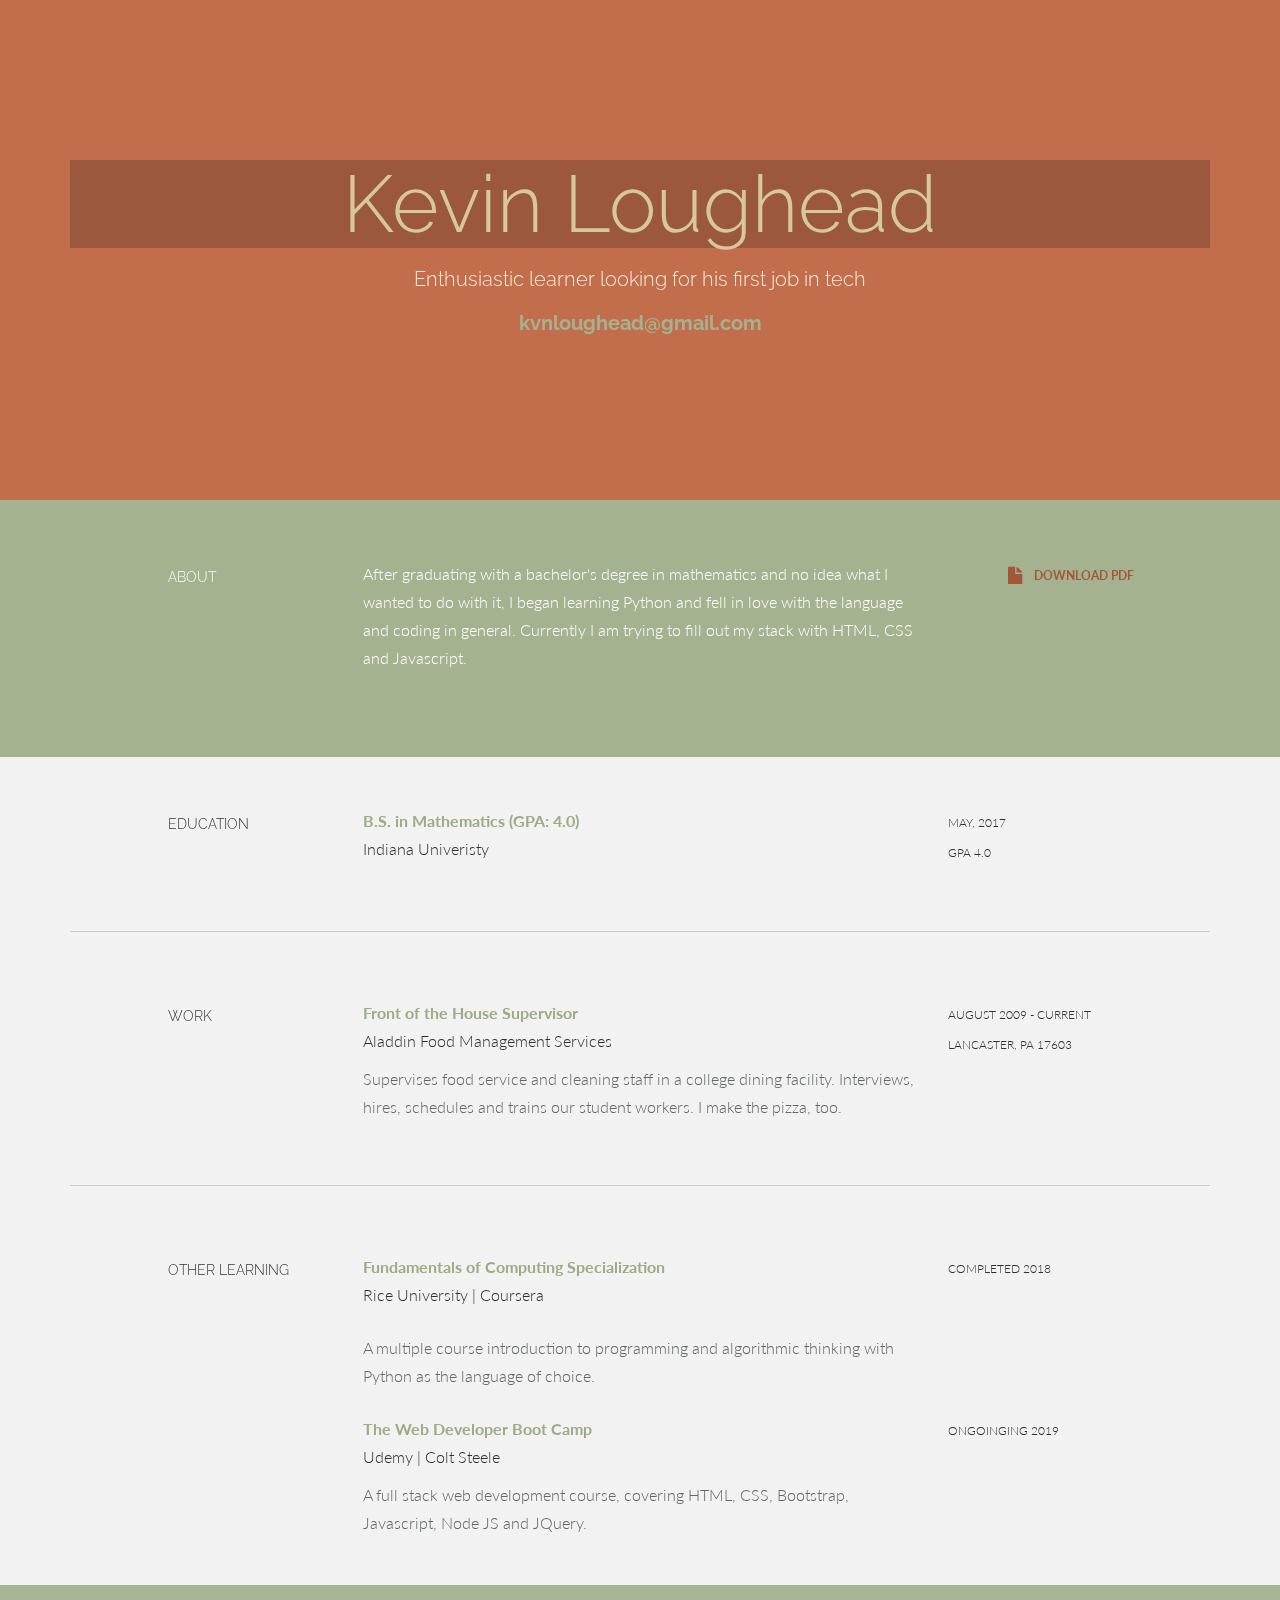
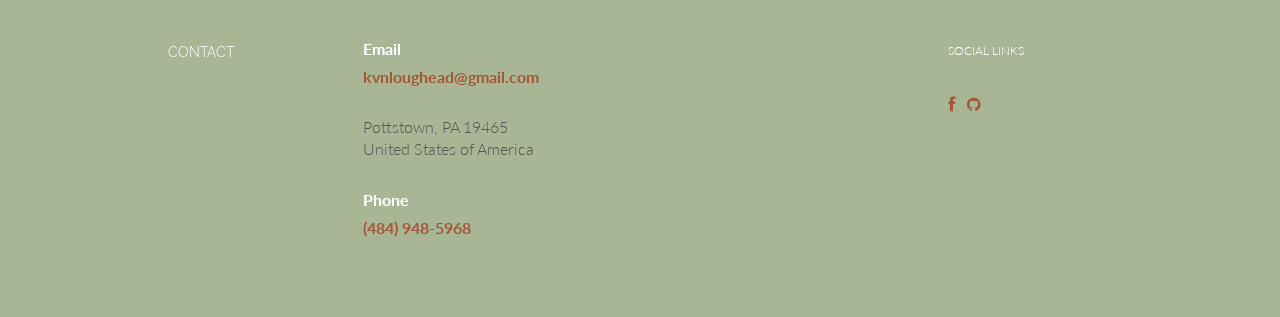
<file: index.html>
<!-- Resume following tutorial at https://medium.com/@robbcobb/make-a-resume-website-from-scratch-991845147ec -->

<!DOCTYPE html>
<html lang="en">
 <head>
   <title>Kevin Loughead's Resume Site</title>
   <meta charset="utf-8">
    <meta name="viewport" content="width=device-width, initial-scale=1.0, maximum-scale=1.0, user-scalable=no"> 
    <!-- OPTIONAL: description -->
    <meta name="description" content="">
    <!-- OPTIONAL: author -->
    <meta name="author" content="Kevin Loughead">
    <link rel="shortcut icon" href="favicon.ico">
    <link rel="apple-touch-icon" href="icon.png" />
    <!-- Bootstrap core CSS -->
    <link href="css/bootstrap.css" rel="stylesheet">
    <link rel="stylesheet" href="css/font-awesome.min.css">

    <!-- Link the main.css stylesheet -->
    <link href="css/main.css" rel="stylesheet">
    
    <!-- OPTIONAL: Google Fonts (don't forget to edit main.css also) -->
    <link href="https://fonts.googleapis.com/css?family=Lato:300,300i,400,400i,700|Raleway:300,400,700&display=swap" rel="stylesheet">

    <!-- HTML5 shim and Respond.js IE8 support of HTML5 elements and media queries -->
    <!--[if lt IE 9]>
      <script src="js/html5shiv.js"></script>
      <script src="js/respond.min.js"></script>
    <![endif]-->

 </head>
 <body>

   <div class="header" id="headerwrap">
     <div class="container">
       <div class="row centered">
         <div class="col-lg-12">
           <h1>Kevin Loughead</h1>
           <h3>Enthusiastic learner looking for his first job in tech <br><br>
            <a href="mailto:kvnloughead@gmail.com">kvnloughead@gmail.com</a>
           </h3>
         </div><!--/.col-lg-12-->
       </div><!--/.row-->
     </div><!--/.container-->
   </div><!--/.#headerwrap-->

<!-- ABOUT SECTION -->
   
   <section id="about" name="about"></section>
   <div class="about">
     <div class="container">
       <div class="row"> 
         <div class="col-lg-2 col-lg-offset-1">
           <h5>ABOUT</h5>
         </div>
       <div class="col-lg-6">
  <p>After graduating with a bachelor's degree in mathematics and no idea what I wanted to do with it, I began learning Python and fell in love with the language and coding in general.  Currently I am trying to fill out my stack with HTML, CSS and Javascript.</p>
  </div>
         <div class="col-lg-3">
           <p><a href="my-resume.pdf"><i class="icon-file"></i> <sm>DOWNLOAD PDF</sm></a></p>
         </div>   
       </div><!--/.row-->
     </div><!--/.container-->
   </div><!--/ #intro-->  </div>
   
<!-- ============================================= -->

<section id="resume" name="resume"></section>
  <!-- EDUCATION SECTION -->
  <div class="container desc">
    <div class="row">

        <div class="col-lg-2 col-lg-offset-1">
          <h5>EDUCATION</h5>
        </div>
        <!-- EDIT: education line 1 -->
        <div class="col-lg-6">
          <p><t>B.S. in Mathematics (GPA: 4.0)</t><br/>
            Indiana Univeristy
          </p>
        </div>
        <div class="col-lg-3">
          <p><sm>MAY, 2017<br />
          GPA 4.0</sm></p>
        </div>
    </div><!--/.row -->
    <br>
    <hr>
  </div><!--/.container -->
  
  <!-- WORK SECTION -->
  <div class="container desc">
    <div class="row">

        <div class="col-lg-2 col-lg-offset-1">
          <h5>WORK</h5>
        </div>
        <!-- EDIT: work line 1 -->
        <div class="col-lg-6">
          <p class="tight"><t>Front of the House Supervisor </t><br/>
            Aladdin Food Management Services <br/>
          </p>
          <p><more>
            Supervises food service and cleaning staff in a college dining facility.  Interviews, hires, schedules and trains our student workers.  I make the pizza, too. 
          </more></p>
        </div>
        <div class="col-lg-3">
          <p><sm>AUGUST 2009 - CURRENT <br />
          Lancaster, PA 17603</sm></p>
        </div>
        
    </div><!--/.row -->
    <br>
    <hr>
  </div><!--/.container -->


  <!-- OTHER LEARNING SECTION -->
  <div class="container desc">
    <div class="row">
        <div class="col-lg-2 col-lg-offset-1">
          <h5>OTHER LEARNING</h5>
        </div>

        <!-- EDIT: awards line 1-->
        <div class="col-lg-6">
          <p><t>Fundamentals of Computing Specialization</t><br/>
            Rice University | Coursera <br/>
          </p>
          <p><more>A multiple course introduction to programming and algorithmic thinking with Python as the language of choice.</more></p>
        </div>
        <div class="col-lg-3">
          <p><sm>Completed 2018</sm></p>
        </div>
  
        <!-- EDIT: awards line 2-->
        <div class="col-lg-6 col-lg-offset-3">
          <p class="tight"><t>The Web Developer Boot Camp</t><br/>
            Udemy | Colt Steele
          </p>
          <p><more>A full stack web development course, covering HTML, CSS, Bootstrap, Javascript, Node JS and JQuery.</more></p>
        </div>
        <div class="col-lg-3">
          <p><sm>Ongoinging 2019</sm></p>
        </div>

    </div><!--/.row -->
    <br>
  </div><!--/.container -->

</body>


<section id="contact" name="contact"></section>
  <!--FOOTER DESCRIPTION -->
  <div id="footwrap" class="footer">
    <div class="container">
      <div class="row">
      
        <div class="col-lg-2 col-lg-offset-1">
          <h5>CONTACT</h5>
        </div>
        <!-- EDIT: email -->
        <div class="col-lg-6">
          <p><t>Email</t><br/>
            <a href="mailto:kvnloughead@gmail.com" class="mail">kvnloughead@gmail.com</a> <br/>
          </p>
          <!-- EDIT: address -->
<!--           <p><t>Address</t><br/>
            123 Some St. <br/> -->
            Pottstown, PA 19465 <br/>
            United States of America<br/>
          </p>
          <!-- EDIT: phone number -->
          <p><t>Phone</t><br/>
            <a href="tel:4849486968" class="tel">(484) 948-5968</a> <br/>
          </p>
        </div>
        <div class="col-lg-3">
          <p><sm>SOCIAL LINKS</sm></p>
          <p>
            <!-- EDIT: Social Links. Replace # with your URL for each -->
            <!-- <a href="#"><i class="icon-dribbble"></i></a> -->
            <!-- <a href="#"><i class="icon-twitter"></i></a> -->
            <a href="https://www.facebook.com/kevin.loughead.1"><i class="icon-facebook"></i></a>
            <!-- <a href="#"><i class="icon-linkedin"></i></a> -->
            <a href="https://github.com/kvnloughead"><i class="icon-github"></i></a>
          </p>
        </div>
      </div><!--/.row -->
    </div><!--/.container -->
  </div><!--/ #footer -->

</html>
</file>
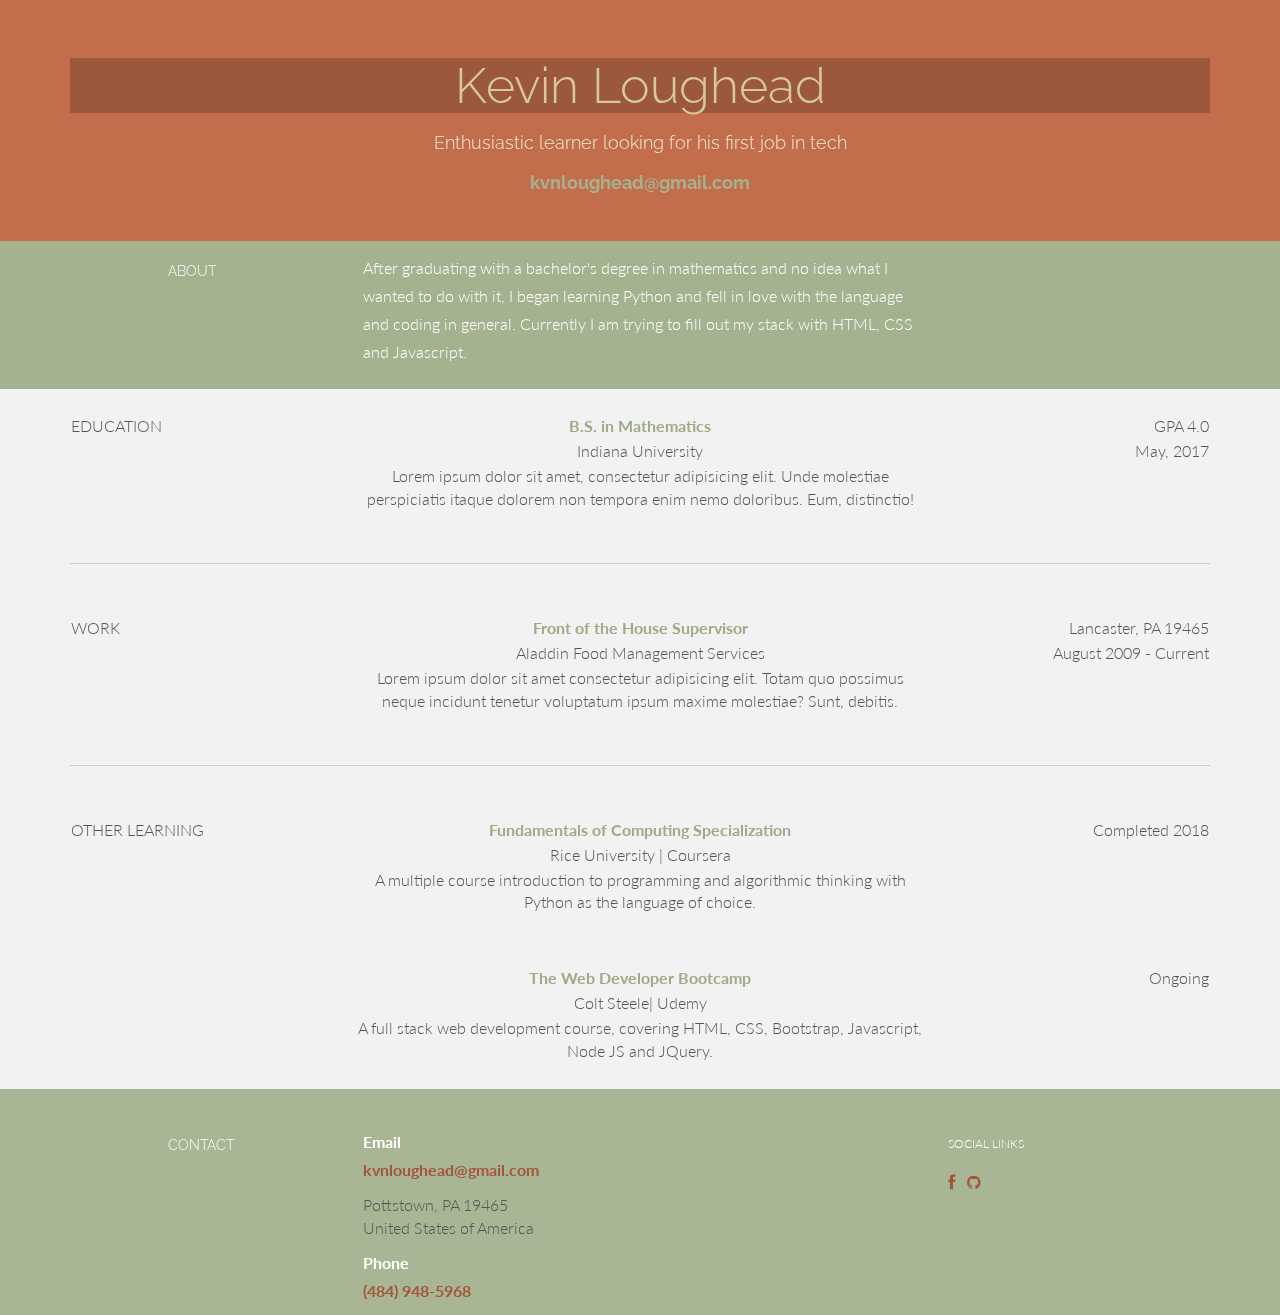
<file: index2.html>
<!-- Resume following tutorial at https://medium.com/@robbcobb/make-a-resume-website-from-scratch-991845147ec -->
<!-- Version 2:  where in I try to modify it for portability to pdf via mkhtmltopdfo -->

<!DOCTYPE html>
<html lang="en">
 <head>
   <title>Kevin Loughead's Resume Site</title>
   <meta charset="utf-8">
    <meta name="viewport" content="width=device-width, initial-scale=1.0, maximum-scale=1.0, user-scalable=no"> 
    <!-- OPTIONAL: description -->
    <meta name="description" content="">
    <!-- OPTIONAL: author -->
    <meta name="author" content="Kevin Loughead">
    <link rel="shortcut icon" href="favicon.ico">
    <link rel="apple-touch-icon" href="icon.png" />
    <!-- Bootstrap core CSS -->
    <link href="css/bootstrap.css" rel="stylesheet">
    <link rel="stylesheet" href="css/font-awesome.min.css">

    <!-- Link the main.css stylesheet -->
    <link href="css/main2.css" rel="stylesheet">
    
    <!-- OPTIONAL: Google Fonts (don't forget to edit main.css also) -->
    <link href="https://fonts.googleapis.com/css?family=Lato:300,300i,400,400i,700|Raleway:300,400,700&display=swap" rel="stylesheet">

    <!-- HTML5 shim and Respond.js IE8 support of HTML5 elements and media queries -->
    <!--[if lt IE 9]>
      <script src="js/html5shiv.js"></script>
      <script src="js/respond.min.js"></script>
    <![endif]-->

 </head>
 <body>

   <div class="header" id="headerwrap">
     <div class="container">
       <div class="row centered">
         <div class="col-lg-12">
           <h1>Kevin Loughead</h1>
           <h3>Enthusiastic learner looking for his first job in tech <br><br>
            <a href="mailto:kvnloughead@gmail.com">kvnloughead@gmail.com</a>
           </h3>
         </div><!--/.col-lg-12-->
       </div><!--/.row-->
     </div><!--/.container-->
   </div><!--/.#headerwrap-->

<!-- ABOUT SECTION -->
   
   <section id="about" name="about"></section>
   <div class="about">
     <div class="container">
       <div class="row"> 
         <div class="col-lg-2 col-lg-offset-1">
           <h5>ABOUT</h5>
         </div>
       <div class="col-lg-6">
  <p>After graduating with a bachelor's degree in mathematics and no idea what I wanted to do with it, I began learning Python and fell in love with the language and coding in general.  Currently I am trying to fill out my stack with HTML, CSS and Javascript.</p>
  </div>
         <div class="col-lg-3">
         </div>   
       </div><!--/.row-->
     </div><!--/.container-->
   </div><!--/ #intro-->  </div>
   
<!-- ============================================= -->

<section id="resume" name="resume"></section>
  <!-- EDUCATION SECTION -->
  <div class="container desc box">
    <table>
      <tr>
        <td class="first-col">EDUCATION</td>
        <td class="middle-col"><span class="first-entry">B.S. in Mathematics</span></td>
        <td class="last-col">GPA 4.0</td>
      </tr>
      <tr>
        <td class="first-col"></td>
        <td class="middle-col">Indiana University</td>
        <td class="last-col">May, 2017</td>
      </tr>
      <tr>
          <td class="first-col"></td>
          <td class="middle-col">Lorem ipsum dolor sit amet, consectetur adipisicing elit. Unde molestiae perspiciatis itaque dolorem non tempora enim nemo doloribus. Eum, distinctio!</td>
          <td class="last-col"></td>
      </tr>
    </table>
  </div>

  <div class="container desc">
    <hr>
  </div>
  
  <!-- WORK SECTION -->
  <div class="container desc">
      <table>
        <tr>
          <td class="first-col">WORK</td>
          <td class="middle-col"><span class="first-entry">Front of the House Supervisor</span></td>
          <td class="last-col">Lancaster, PA 19465</td>
        </tr>
        <tr>
          <td class="first-col"></td>
          <td class="middle-col">Aladdin Food Management Services</td>
          <td class="last-col">August 2009 - Current</td>
        </tr>
        <tr>
          <td class="first-col"></td>
          <td class="middle-col">Lorem ipsum dolor sit amet consectetur adipisicing elit. Totam quo possimus neque incidunt tenetur voluptatum ipsum maxime molestiae? Sunt, debitis.</td>
          <td class="last-col"></td>
      </tr>
      </table>
  </div>

  <div class="container desc">
      <hr>
  </div>
   
  <!-- OTHER LEARNING SECTION -->

  <!-- <div class="container desc">
      <table>
        <tr>
          <td class="first-col">OTHER LEARNING</td>
          <td><span class="first-entry">Fundamentals of Computing Specialization</span></td>
          <td class="last-col">Completed 2018</td>
        </tr>
        <tr>
          <td class="first-col"></td>
          <td>Rice University | Coursera</td>
          <td class="last-col"></td>
        </tr>
        <tr>
          <td></td>
          <td>A multiple course introduction to programming and algorithmic thinking with Python as the language of choice.</td>
          <td></td>
        </tr>
      </table>
  </div>

  <div class="container desc">
      <table>
        <tr>
          <td class="first-col"></td>
          <td><span class="first-entry">The Web Developer Bootcamp</span></td>
          <td class="last-col">Ongoing</td>
        </tr>
        <tr>
          <td class="first-col"></td>
          <td>Colt Steele| Udemy</td>
          <td class="last-col"></td>
        </tr>
        <tr>
          <td></td>
          <td>A full stack web development course, covering HTML, CSS, Bootstrap, Javascript, Node JS and JQuery.</td>
          <td></td>
        </tr>
      </table>
      <hr>
  </div> -->

  <div class="container desc">
      <table>
          <tr>
            <td class="first-col">OTHER LEARNING</td>
            <td class="middle-col"><span class="first-entry">Fundamentals of Computing Specialization</span></td>
            <td class="last-col">Completed 2018</td>
          </tr>
          <tr>
            <td class="first-col"></td>
            <td class="middle-col">Rice University | Coursera</td>
            <td class="last-col"></td>
          </tr>
          <tr>
            <td></td>
            <td class="middle-col">A multiple course introduction to programming and algorithmic thinking with Python as the language of choice.</td>
            <td></td>
          </tr>
        </table>
  </div>
  <div class="container desc">
      <table>
          <tr>
            <td class="first-col"></td>
            <td class="middle-col"><span class="first-entry">The Web Developer Bootcamp</span></td>
            <td class="last-col">Ongoing</td>
          </tr>
          <tr>
            <td class="first-col"></td>
            <td class="middle-col">Colt Steele| Udemy</td>
            <td class="last-col"></td>
          </tr>
          <tr>
            <td></td>
            <td class="middle-col">A full stack web development course, covering HTML, CSS, Bootstrap, Javascript, Node JS and JQuery.</td>
            <td></td>
          </tr>
        </table>
  </div>

</body>


<section id="contact" name="contact"></section>
  <!--FOOTER DESCRIPTION -->
  <div id="footwrap" class="footer">
    <div class="container">
      <div class="row">
      
        <div class="col-lg-2 col-lg-offset-1">
          <h5>CONTACT</h5>
        </div>
        <!-- EDIT: email -->
        <div class="col-lg-6">
          <p><t>Email</t><br/>
            <a href="mailto:kvnloughead@gmail.com" class="mail">kvnloughead@gmail.com</a> <br/>
          </p>
          <!-- EDIT: address -->
<!--           <p><t>Address</t><br/>
            123 Some St. <br/> -->
            Pottstown, PA 19465 <br/>
            United States of America<br/>
          </p>
          <!-- EDIT: phone number -->
          <p><t>Phone</t><br/>
            <a href="tel:4849486968" class="tel">(484) 948-5968</a> <br/>
          </p>
        </div>
        <div class="col-lg-3">
          <p><sm>SOCIAL LINKS</sm></p>
          <p>
            <!-- EDIT: Social Links. Replace # with your URL for each -->
            <!-- <a href="#"><i class="icon-dribbble"></i></a> -->
            <!-- <a href="#"><i class="icon-twitter"></i></a> -->
            <a href="https://www.facebook.com/kevin.loughead.1"><i class="icon-facebook"></i></a>
            <!-- <a href="#"><i class="icon-linkedin"></i></a> -->
            <a href="https://github.com/kvnloughead"><i class="icon-github"></i></a>
          </p>
        </div>
      </div><!--/.row -->
    </div><!--/.container -->
  </div><!--/ #footer -->

</html>
</file>
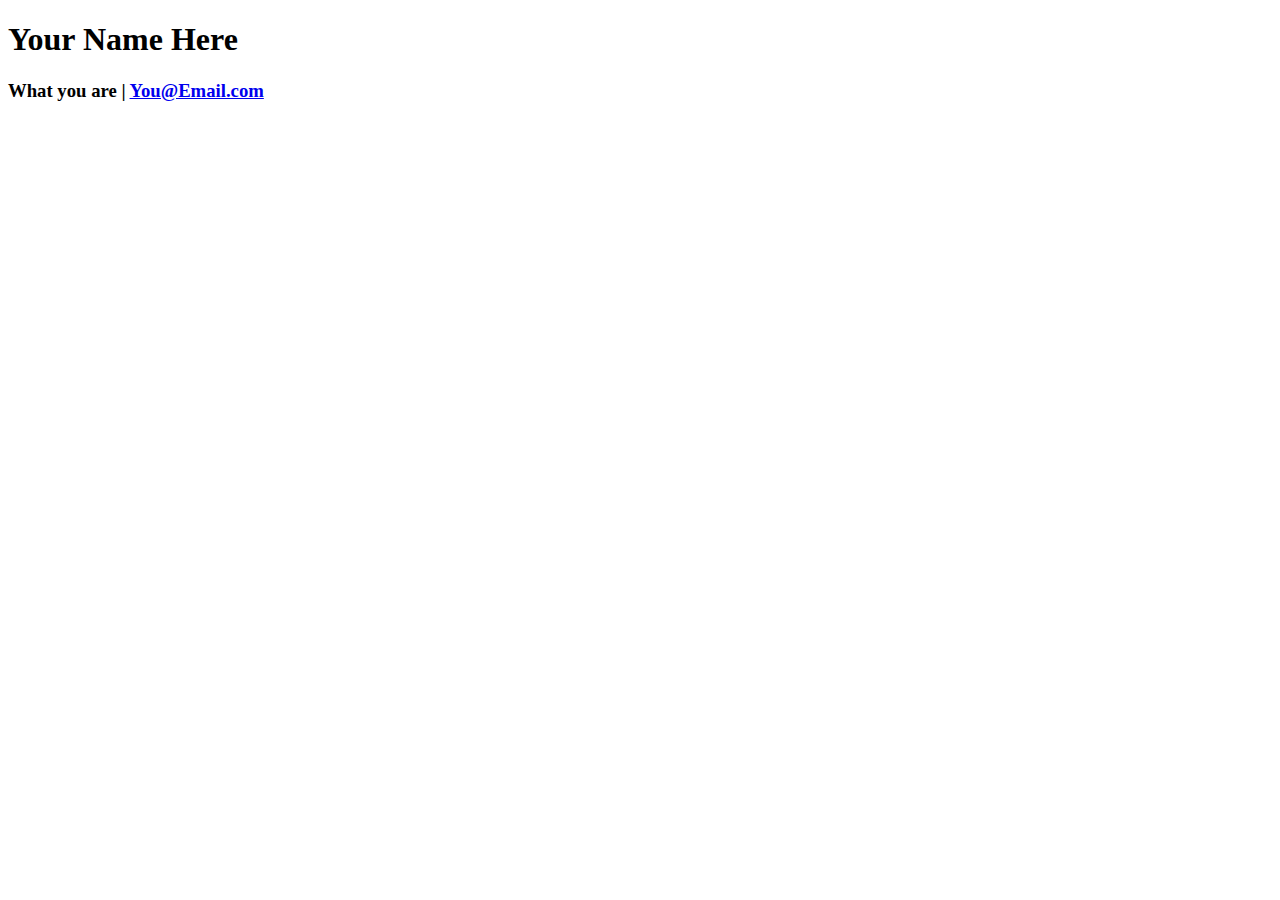
<file: stages/index-1.html>
<!DOCTYPE html>
<html lang="en">
  <head>
    <title>My Awesome Resume</title>
  </head>

  <body>
  
  <div class="header">
    <div class="container">
      <div class="row centered">
        <div class="col-lg-12 animated fadeInUp">
          <h1>Your Name Here</h1>
          <h3>What you are | 
          <a href="mailto:You@Email.com" target="_blank">You@Email.com</a>
          </h3>
        </div><!--/.col-lg-12 -->
      </div><!--/.row -->
    </div><!--/.container -->
  </div><!--/.#headerwrap -->  

</body>
</html>
</file>
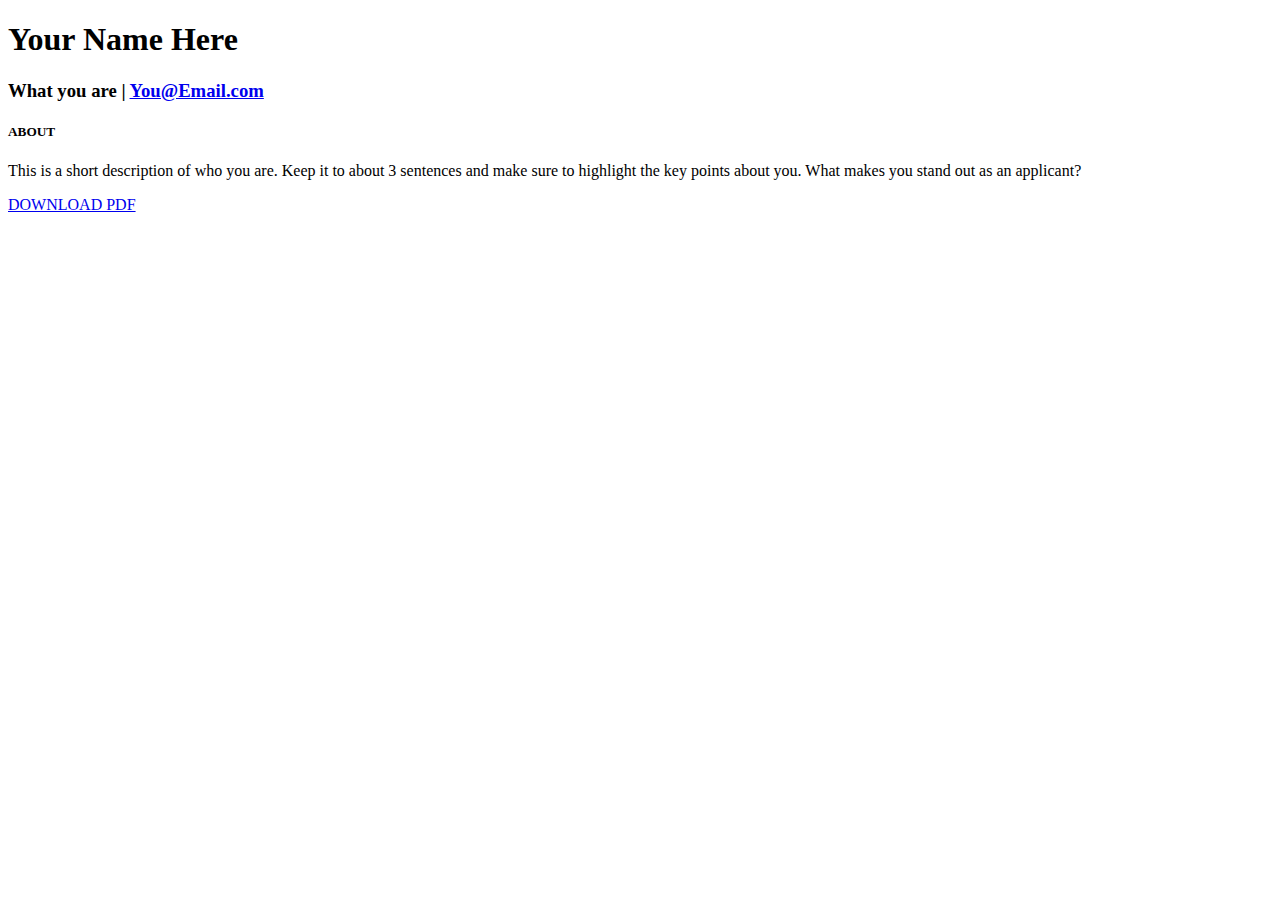
<file: stages/index-2.html>
<!DOCTYPE html>
<html lang="en">
  <head>
    <title>My Awesome Resume</title>
  </head>

  <body>
  
  <div class="header">
    <div class="container">
      <div class="row centered">
        <div class="col-lg-12 animated fadeInUp">
          <h1>Your Name Here</h1>
          <h3>What you are | 
          <a href="mailto:You@Email.com" target="_blank">You@Email.com</a>
          </h3>
        </div><!--/.col-lg-12 -->
      </div><!--/.row -->
    </div><!--/.container -->
  </div><!--/.#headerwrap -->  

<section id="about" name="about"></section>
 <div class="about">
   <div class="container">
     <div class="row"> 
       <div class="col-lg-2 col-lg-offset-1">
         <h5>ABOUT</h5>
       </div>
       <div class="col-lg-6">
        <p>This is a short description of who you are. Keep it to about 3 sentences and make sure to highlight the key points about you. What makes you stand out as an applicant?</p>
       </div>
       <div class="col-lg-3">
         <p><a href="my-resume.pdf" target="_blank"><i class="icon-file"></i> <sm>DOWNLOAD PDF</sm></a></p>
       </div>
     </div><!--/.row-->
   </div><!--/.container-->
 </div><!--/ #intro-->

</body>
</html>
</file>
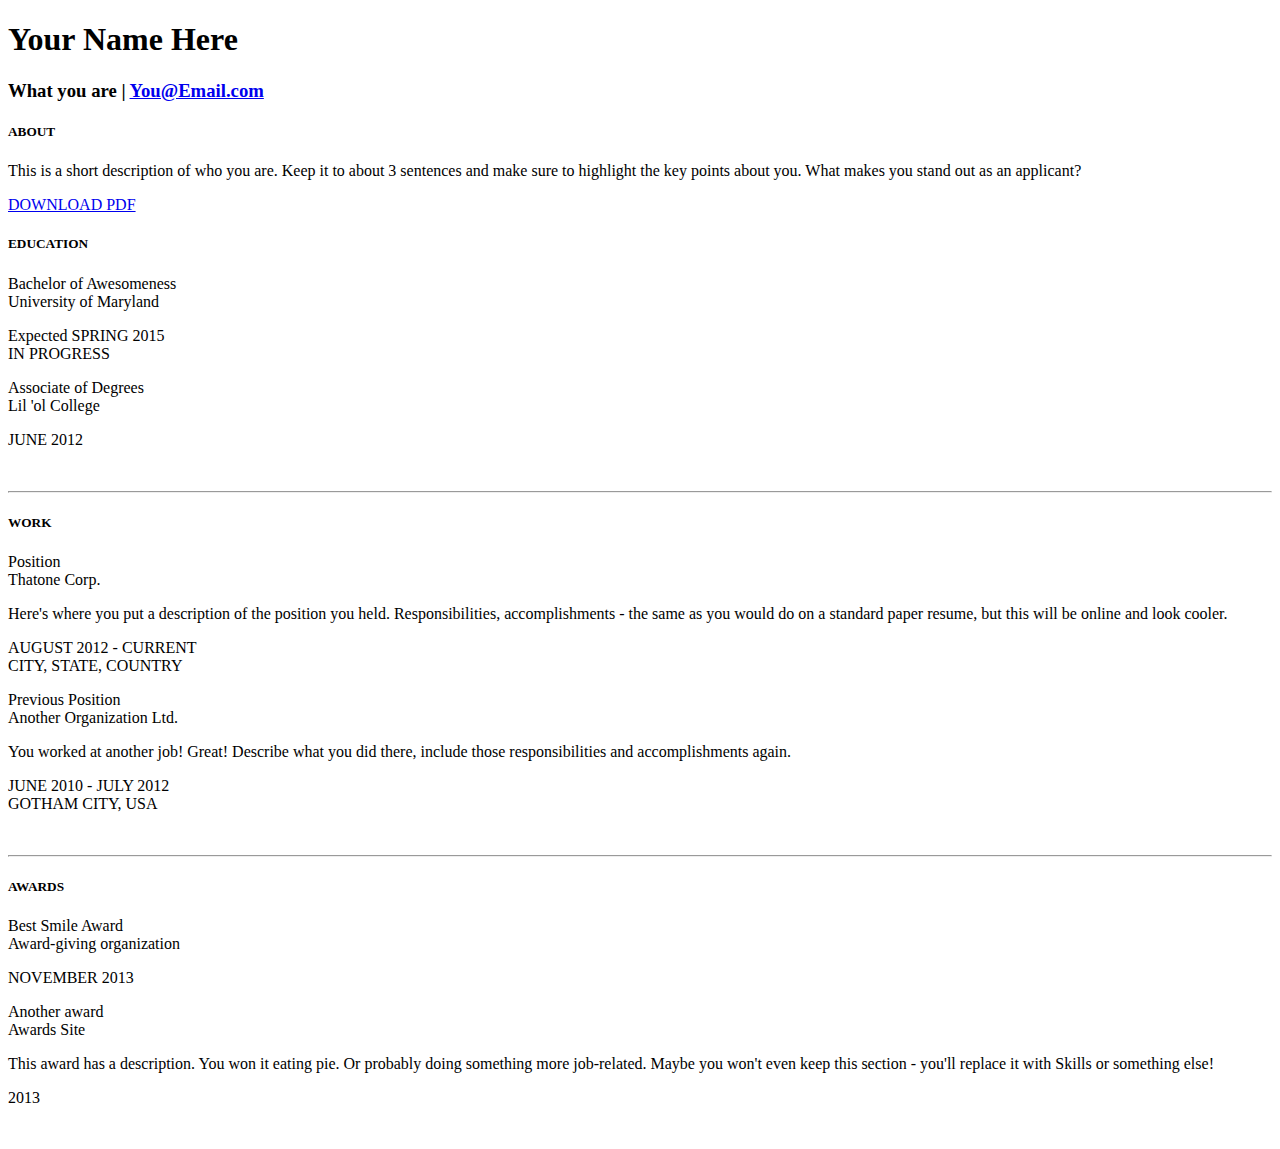
<file: stages/index-3.html>
<!DOCTYPE html>
<html lang="en">
  <head>
    <title>My Awesome Resume</title>
  </head>

  <body>
  
  <div class="header">
    <div class="container">
      <div class="row centered">
        <div class="col-lg-12 animated fadeInUp">
          <h1>Your Name Here</h1>
          <h3>What you are | 
          <a href="mailto:You@Email.com" target="_blank">You@Email.com</a>
          </h3>
        </div><!--/.col-lg-12 -->
      </div><!--/.row -->
    </div><!--/.container -->
  </div><!--/.#headerwrap -->  

<section id="about" name="about"></section>
 <div class="about">
   <div class="container">
     <div class="row"> 
       <div class="col-lg-2 col-lg-offset-1">
         <h5>ABOUT</h5>
       </div>
       <div class="col-lg-6">
<p>This is a short description of who you are. Keep it to about 3 sentences and make sure to highlight the key points about you. What makes you stand out as an applicant?</p>
</div>
       <div class="col-lg-3">
         <p><a href="my-resume.pdf" target="_blank"><i class="icon-file"></i> <sm>DOWNLOAD PDF</sm></a></p>
       </div>
 
     </div><!--/.row-->
   </div><!--/.container-->
 </div><!--/ #intro-->

<section id="resume" name="resume"></section>
  <!-- EDUCATION SECTION -->
  <div class="container desc">
    <div class="row">

        <div class="col-lg-2 col-lg-offset-1">
          <h5>EDUCATION</h5>
        </div>
        <!-- EDIT: education line 1 -->
        <div class="col-lg-6">
          <p><t>Bachelor of Awesomeness</t><br/>
            University of Maryland
            <!--<br/><i>Extra info here</i>-->
          </p>
        </div>
        <div class="col-lg-3">
          <p><sm>Expected SPRING 2015</sm><br/>
          <imp><sm>IN PROGRESS</sm></imp>
          </p>
        </div>
  
        <!-- EDIT: education line 2 -->
        <div class="col-lg-6 col-lg-offset-3">
          <p><t>Associate of Degrees </t><br/>
             Lil 'ol College
            <!--<br/><i>Extra info here</i>-->
          </p>
        </div>
        <div class="col-lg-3">
          <p><sm>JUNE 2012</sm></p>
        </div>
  
    </div><!--/.row -->
    <br>
    <hr>
  </div><!--/.container -->
  
  <!-- WORK SECTION -->
  <div class="container desc">
    <div class="row">

        <div class="col-lg-2 col-lg-offset-1">
          <h5>WORK</h5>
        </div>
        <!-- EDIT: work line 1 -->
        <div class="col-lg-6">
          <p class="tight"><t>Position </t><br/>
            Thatone Corp. <br/>
          </p>
          <p><more>Here's where you put a description of the position you held. Responsibilities, accomplishments - the same as you would do on a standard paper resume, but this will be online and look cooler.</more></p>
        </div>
        <div class="col-lg-3">
          <p><sm>AUGUST 2012 - CURRENT <br />
          CITY, STATE, COUNTRY</sm></p>
        </div>
        
        <!-- EDIT: work line 2-->
        <div class="col-lg-6 col-lg-offset-3">
          <p class="tight"><t>Previous Position</t><br/>
            Another Organization Ltd. <br/>
          </p>
          <p><more>You worked at another job! Great! Describe what you did there, include those responsibilities and accomplishments again.</more></p>
        </div>
        <div class="col-lg-3">
          <p><sm>JUNE 2010 - JULY 2012 <br />
          GOTHAM CITY, USA</sm></p>
        </div>
    </div><!--/.row -->
    <br>
    <hr>
  </div><!--/.container -->


  <!-- AWARDS SECTION -->
  <div class="container desc">
    <div class="row">
        <div class="col-lg-2 col-lg-offset-1">
          <h5>AWARDS</h5>
        </div>

        <!-- EDIT: awards line 1-->
        <div class="col-lg-6">
          <p><t>Best Smile Award</t><br/>
            Award-giving organization<br/>
          </p>
        </div>
        <div class="col-lg-3">
          <p><sm>NOVEMBER 2013</sm></p>
        </div>
  
        <!-- EDIT: awards line 2-->
        <div class="col-lg-6 col-lg-offset-3">
          <p class="tight"><t>Another award</t><br/>
            Awards Site
          </p>
          <p><more>This award has a description. You won it eating pie. Or probably doing something more job-related. Maybe you won't even keep this section - you'll replace it with Skills or something else!</more></p>
        </div>
        <div class="col-lg-3">
          <p><sm>2013</sm></p>
        </div>
    
    </div><!--/.row -->
    <br>
  </div><!--/.container -->

</body>
</html>
</file>
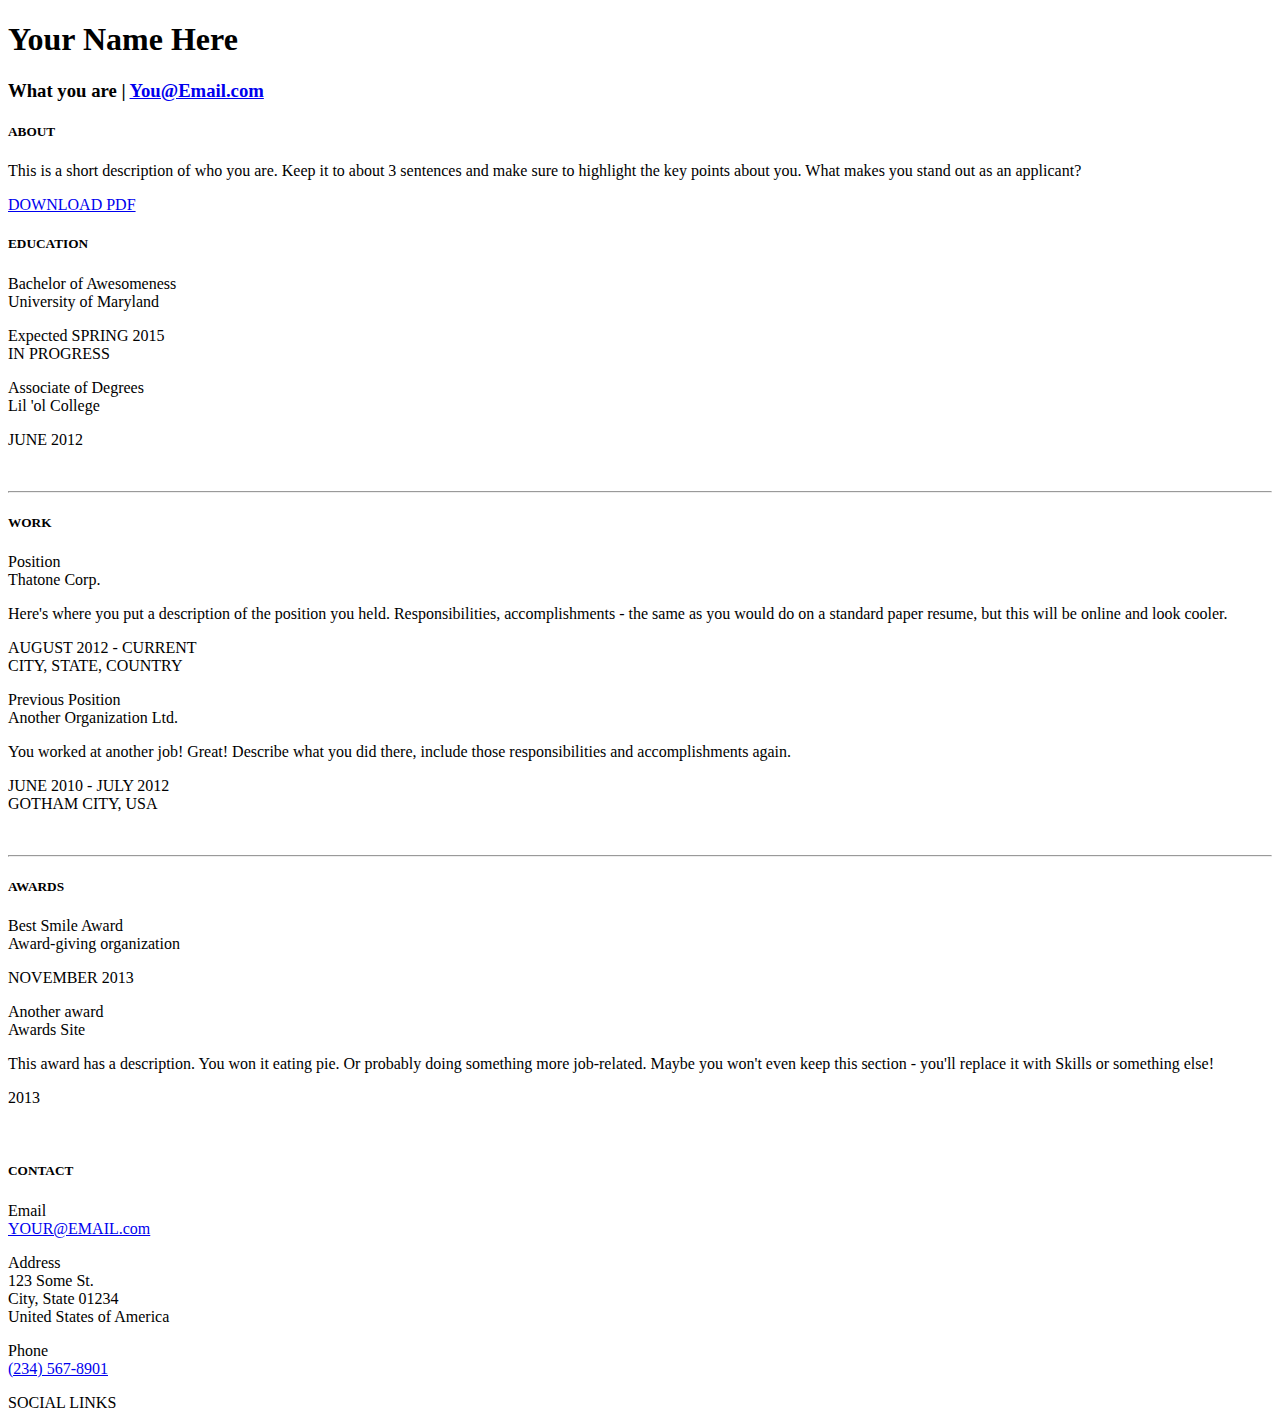
<file: stages/index-4.html>
<!DOCTYPE html>
<html lang="en">
  <head>
    <title>My Awesome Resume</title>
  </head>

  <body>
  
  <div class="header">
    <div class="container">
      <div class="row centered">
        <div class="col-lg-12 animated fadeInUp">
          <h1>Your Name Here</h1>
          <h3>What you are | 
          <a href="mailto:You@Email.com" target="_blank">You@Email.com</a>
          </h3>
        </div><!--/.col-lg-12 -->
      </div><!--/.row -->
    </div><!--/.container -->
  </div><!--/.#headerwrap -->  

<section id="about" name="about"></section>
 <div class="about">
   <div class="container">
     <div class="row"> 
       <div class="col-lg-2 col-lg-offset-1">
         <h5>ABOUT</h5>
       </div>
       <div class="col-lg-6">
<p>This is a short description of who you are. Keep it to about 3 sentences and make sure to highlight the key points about you. What makes you stand out as an applicant?</p>
</div>
       <div class="col-lg-3">
         <p><a href="my-resume.pdf" target="_blank"><i class="icon-file"></i> <sm>DOWNLOAD PDF</sm></a></p>
       </div>
 
     </div><!--/.row-->
   </div><!--/.container-->
 </div><!--/ #intro-->
<section id="resume" name="resume"></section>
  <!-- EDUCATION SECTION -->
  <div class="container desc">
    <div class="row">

        <div class="col-lg-2 col-lg-offset-1">
          <h5>EDUCATION</h5>
        </div>
        <!-- EDIT: education line 1 -->
        <div class="col-lg-6">
          <p><t>Bachelor of Awesomeness</t><br/>
            University of Maryland
            <!--<br/><i>Extra info here</i>-->
          </p>
        </div>
        <div class="col-lg-3">
          <p><sm>Expected SPRING 2015</sm><br/>
          <imp><sm>IN PROGRESS</sm></imp>
          </p>
        </div>
  
        <!-- EDIT: education line 2 -->
        <div class="col-lg-6 col-lg-offset-3">
          <p><t>Associate of Degrees </t><br/>
             Lil 'ol College
            <!--<br/><i>Extra info here</i>-->
          </p>
        </div>
        <div class="col-lg-3">
          <p><sm>JUNE 2012</sm></p>
        </div>
  
    </div><!--/.row -->
    <br>
    <hr>
  </div><!--/.container -->
  
  <!-- WORK SECTION -->
  <div class="container desc">
    <div class="row">

        <div class="col-lg-2 col-lg-offset-1">
          <h5>WORK</h5>
        </div>
        <!-- EDIT: work line 1 -->
        <div class="col-lg-6">
          <p class="tight"><t>Position </t><br/>
            Thatone Corp. <br/>
          </p>
          <p><more>Here's where you put a description of the position you held. Responsibilities, accomplishments - the same as you would do on a standard paper resume, but this will be online and look cooler.</more></p>
        </div>
        <div class="col-lg-3">
          <p><sm>AUGUST 2012 - CURRENT <br />
          CITY, STATE, COUNTRY</sm></p>
        </div>
        
        <!-- EDIT: work line 2-->
        <div class="col-lg-6 col-lg-offset-3">
          <p class="tight"><t>Previous Position</t><br/>
            Another Organization Ltd. <br/>
          </p>
          <p><more>You worked at another job! Great! Describe what you did there, include those responsibilities and accomplishments again.</more></p>
        </div>
        <div class="col-lg-3">
          <p><sm>JUNE 2010 - JULY 2012 <br />
          GOTHAM CITY, USA</sm></p>
        </div>
    </div><!--/.row -->
    <br>
    <hr>
  </div><!--/.container -->


  <!-- AWARDS SECTION -->
  <div class="container desc">
    <div class="row">
        <div class="col-lg-2 col-lg-offset-1">
          <h5>AWARDS</h5>
        </div>

        <!-- EDIT: awards line 1-->
        <div class="col-lg-6">
          <p><t>Best Smile Award</t><br/>
            Award-giving organization<br/>
          </p>
        </div>
        <div class="col-lg-3">
          <p><sm>NOVEMBER 2013</sm></p>
        </div>
  
        <!-- EDIT: awards line 2-->
        <div class="col-lg-6 col-lg-offset-3">
          <p class="tight"><t>Another award</t><br/>
            Awards Site
          </p>
          <p><more>This award has a description. You won it eating pie. Or probably doing something more job-related. Maybe you won't even keep this section - you'll replace it with Skills or something else!</more></p>
        </div>
        <div class="col-lg-3">
          <p><sm>2013</sm></p>
        </div>
    
    </div><!--/.row -->
    <br>
  </div><!--/.container -->
  

  <section id="contact" name="contact"></section>
  <!--FOOTER DESCRIPTION -->
  <div id="footwrap" class="footer">
    <div class="container">
      <div class="row">
      
        <div class="col-lg-2 col-lg-offset-1">
          <h5>CONTACT</h5>
        </div>
        <!-- EDIT: email -->
        <div class="col-lg-6">
          <p><t>Email</t><br/>
            <a href="mailto:YOUR@EMAIL.com" class="mail">YOUR@EMAIL.com</a> <br/>
          </p>
          <!-- EDIT: address -->
          <p><t>Address</t><br/>
            123 Some St. <br/>
            City, State 01234 <br/>
            United States of America<br/>
          </p>
          <!-- EDIT: phone number -->
          <p><t>Phone</t><br/>
            <a href="tel:2345678901" class="tel">(234) 567-8901</a> <br/>
          </p>
        </div>
        <div class="col-lg-3">
          <p><sm>SOCIAL LINKS</sm></p>
          <p>
            <!-- EDIT: Social Links. Replace # with your URL for each -->
            <a href="#" target="_blank"><i class="icon-dribbble"></i></a>
            <a href="#" target="_blank"><i class="icon-twitter"></i></a>
            <a href="#" target="_blank"><i class="icon-facebook"></i></a>
            <a href="#" target="_blank"><i class="icon-linkedin"></i></a>
            <!--<a href="#" target="_blank"><i class="icon-github"></i></a>-->
          </p>
        </div>
      </div><!--/.row -->
    </div><!--/.container -->
  </div><!--/ #footer -->

</body>
</html>
</file>
<file: css/main.css>
/*
Potential Color Palette
https://colorhunt.co/palette/163151
#a35638,  hsl(17, 49%, 43%)
#e08f62,  hsl(21, 67%, 63%)
#d7c79e,  hsl(43, 42%, 73%)
#9dab86,  hsl(83, 18%, 60%)
*/

body {
  background-color: #f2f2f2;
  font-family: "Lato"; /* OPTIONAL: Google Fonts - base font */
  font-weight: 300;
  font-size: 16px;
  color: #555;

  -webkit-font-smoothing: antialiased;
  -webkit-overflow-scrolling: touch;
}

/* Titles */
h1, h2, h3, h4, h5, h6 {
  font-family: "Raleway"; /* OPTIONAL: Google Fonts - title font */
  font-weight: 300;
  color: #333;
}

/* Paragraph & Typographic */
p {
  line-height: 28px;
  margin-bottom: 25px;
}

.centered {
    text-align: center;
}

/* Links */
a {
  color: hsl(17, 49%, 43%);
  word-wrap: break-word;
  font-weight: 700;

  -webkit-transition: color 0.1s ease-in, background 0.1s ease-in;
  -moz-transition: color 0.1s ease-in, background 0.1s ease-in;
  -ms-transition: color 0.1s ease-in, background 0.1s ease-in;
  -o-transition: color 0.1s ease-in, background 0.1s ease-in;
  transition: color 0.1s ease-in, background 0.1s ease-in;
}

a:hover,
a:focus {
  color: #7b7b7b;
  text-decoration: none;
  outline: 0;
}

a:before,
a:after {
  -webkit-transition: color 0.1s ease-in, background 0.1s ease-in;
  -moz-transition: color 0.1s ease-in, background 0.1s ease-in;
  -ms-transition: color 0.1s ease-in, background 0.1s ease-in;
  -o-transition: color 0.1s ease-in, background 0.1s ease-in;
  transition: color 0.1s ease-in, background 0.1s ease-in;
}

 hr {
  display: block;
  height: 1px;
  border: 0;
  border-top: 1px solid #ccc;
  margin: 1em 0;
  padding: 0;
}

/*---------------------------------------------------
  SECTION WRAPS
---------------------------------------------------*/

/* Header Wrap */
.header {
  background: hsl(17, 49%, 53%);
  /*background: url(../images/header-bg.jpg) no-repeat center top;*/
  padding-top:140px;
  text-align:center;
  background-attachment: relative;
  background-position: center center;
  min-height: 500px;
  width: 100%;
  
  -webkit-background-size: 100%;
  -moz-background-size: 100%;
  -o-background-size: 100%;
  background-size: 100%;

  -webkit-background-size: cover;
  -moz-background-size: cover;
  -o-background-size: cover;
  background-size: cover;
}

.header h1 {
  font-size: 80px;
  color: hsl(43, 42%, 73%);
  background: rgba(0,0,0,0.2);
}

.header h3 {
  font-size: 20px;
  color: hsl(43, 42%, 90%);
}

.header h3 a {
  color: hsl(83, 18%, 63%);
}

/* About Wrap */
.about {
  background: hsl(83, 18%, 63%);
  padding-top: 60px;
  padding-bottom: 60px;
  color: white;
} 
  
.about h5, p {
  color: white;
}

.about a {
  color: hsl(17, 49%, 43%);
}

.about i {
  color: hsl(17, 49%, 43%);
  font-size: 20px;
  padding-right: 8px;
  vertical-align: middle;
  text-indent: 3em;
}

.footer {
  background: hsl(83, 18%, 65%);
  padding-top: 50px;
  padding-bottom: 50px;
}

.footer p {
  color: white;
}

.footer h5 {
  color: white;
}

.footer t {
  font-weight: 700;
}

/* social icons: */
.footer i {
  padding-right: 8px;
  /*color: #1abc9c;*/
}

/* Global Values */

.desc {
  padding-top: 50px;
}

.desc p {
  color: #2f2f2f;
}

/* Main text */
.desc t {
  color: #9dab86;
  font-weight: 700;
}

.desc imp {
  padding: 6px;
  color: white;
  background: #34495e;
}

.desc more {
  color: #616669;
}


sm {
  font-size: 12px;
}

.desc .col-lg-3 {
  text-transform: uppercase;
}

.container .row p.tight {
  margin-bottom: 10px;
}

/* define some CSS3 animations: */
body {
  /* Addresses a small issue in webkit: http://bit.ly/NEdoDq */
  -webkit-backface-visibility: hidden;
}

.animated {
  -webkit-animation-duration: 1s;
  -moz-animation-duration: 1s;
  -o-animation-duration: 1s;
  animation-duration: 1s;
  -webkit-animation-fill-mode: both;
  -moz-animation-fill-mode: both;
  -o-animation-fill-mode: both;
  animation-fill-mode: both;
}

@-webkit-keyframes fadeIn {
  0% {
    opacity: 0; 
  }

  100% {
    opacity: 1; 
  }
}

@-moz-keyframes fadeIn {
  0% {
    opacity: 0;
  }

  100% {
    opacity: 1;
  }
}

@-o-keyframes fadeIn {
  0% {
    opacity: 0;
  }

  100% {
    opacity: 1;
  }
}

@keyframes fadeIn {
  0% {
    opacity: 0;
  }

  100% {
    opacity: 1;
  } 
}

.fadeIn {
  -webkit-animation-name: fadeIn;
  -moz-animation-name: fadeIn;
  -o-animation-name: fadeIn;
  animation-name: fadeIn;
}

/* 1 */
@-webkit-keyframes fadeInUp {
  0% {
    opacity: 0;
    -webkit-transform: translateY(20px);
  }

  100% {
    opacity: 1;
    -webkit-transform: translateY(0);
  }
}

@-moz-keyframes fadeInUp {
  0% {
    opacity: 0;
    -moz-transform: translateY(20px);
  }

  100% {
    opacity: 1;
    -moz-transform: translateY(0);
  }
}

@-o-keyframes fadeInUp {
  0% {
    opacity: 0;
    -o-transform: translateY(20px);
  }

  100% {
    opacity: 1;
    -o-transform: translateY(0);
  }
}

@keyframes fadeInUp {
  0% {
    opacity: 0;
    transform: translateY(20px);
  }

  100% {
    opacity: 1;
    transform: translateY(0);
  }
}

.fadeInUp {
  -webkit-animation-name: fadeInUp;
  -moz-animation-name: fadeInUp;
  -o-animation-name: fadeInUp;
  animation-name: fadeInUp;
  }
</file>
<file: css/main2.css>
/* Style sheet for Version 2 (pdf portable, single page) of my html resume  */

/*
Potential Color Palette
https://colorhunt.co/palette/163151
#a35638,  hsl(17, 49%, 43%)
#e08f62,  hsl(21, 67%, 63%)
#d7c79e,  hsl(43, 42%, 73%)
#9dab86,  hsl(83, 18%, 60%)
*/

/* .box {
  margin-bottom: 0px;
  padding-bottom: 0px;
} */

/* Table styling start*/
.first-entry {
  color: #9dab86;
  font-weight: 700;
}

.first-col {
  width: 25%;
}

.middle-col {
  width: 50%;
  text-align: center;
}

.last-col {
  width: 25%;
  text-align: right;
}

table {
  /* margin-left: 7%; */
  width: 100%;
  border-collapse: collapse;
}

tr {
  width: 100%;
  border-spacing: 5em;
}



body {
  background-color: #f2f2f2;
  font-family: "Lato"; /* OPTIONAL: Google Fonts - base font */
  font-weight: 300;
  font-size: 16px;
  color: #555;

  -webkit-font-smoothing: antialiased;
  -webkit-overflow-scrolling: touch;
}

/* Titles */
h1, h2, h3, h4, h5, h6 {
  font-family: "Raleway"; /* OPTIONAL: Google Fonts - title font */
  font-weight: 300;
  color: #333;
}

/* Paragraph & Typographic */
p {
  line-height: 28px;
  /* margin-bottom: 25px; */
}

.centered {
    text-align: center;
}

/* Links */
a {
  color: hsl(17, 49%, 43%);
  word-wrap: break-word;
  font-weight: 700;

  -webkit-transition: color 0.1s ease-in, background 0.1s ease-in;
  -moz-transition: color 0.1s ease-in, background 0.1s ease-in;
  -ms-transition: color 0.1s ease-in, background 0.1s ease-in;
  -o-transition: color 0.1s ease-in, background 0.1s ease-in;
  transition: color 0.1s ease-in, background 0.1s ease-in;
}

a:hover,
a:focus {
  color: #7b7b7b;
  text-decoration: none;
  outline: 0;
}

a:before,
a:after {
  -webkit-transition: color 0.1s ease-in, background 0.1s ease-in;
  -moz-transition: color 0.1s ease-in, background 0.1s ease-in;
  -ms-transition: color 0.1s ease-in, background 0.1s ease-in;
  -o-transition: color 0.1s ease-in, background 0.1s ease-in;
  transition: color 0.1s ease-in, background 0.1s ease-in;
}

 hr {
  display: block;
  height: 1px;
  border: 0;
  border-top: 1px solid #ccc;
  margin: 0;
  padding: 0;
}

/*---------------------------------------------------
  SECTION WRAPS
---------------------------------------------------*/

/* Header Wrap */
.header {
  background: hsl(17, 49%, 53%);
  /*background: url(../images/header-bg.jpg) no-repeat center top;*/
  padding-top:3%;
  padding-bottom: 3%;
  text-align:center;
  background-attachment: relative;
  background-position: center center;
  /* min-height: 500px; */
  height: 25%;
  width: 100%;
  
  -webkit-background-size: 100%;
  -moz-background-size: 100%;
  -o-background-size: 100%;
  background-size: 100%;

  -webkit-background-size: cover;
  -moz-background-size: cover;
  -o-background-size: cover;
  background-size: cover;
}

.header h1 {
  font-size: 50px;
  color: hsl(43, 42%, 73%);
  background: rgba(0,0,0,0.2);
}

.header h3 {
  font-size: 18px;
  color: hsl(43, 42%, 90%);
}

.header h3 a {
  color: hsl(83, 18%, 63%);
}

/* About Wrap */
.about {
  background: hsl(83, 18%, 63%);
  padding-top: 1%;
  padding-bottom: 1%;
  height: 12%;
  color: white;
} 
  
.about h5, p {
  color: white;
}

.about a {
  color: hsl(17, 49%, 43%);
}

.about i {
  color: hsl(17, 49%, 43%);
  font-size: 20px;
  padding-right: 8px;
  vertical-align: middle;
  text-indent: 3em;
}

.footer {
  background: hsl(83, 18%, 65%);
  padding-top: 3%;
  padding-bottom: 3#;
  height: 15%;
}

.footer p {
  color: white;
}

.footer h5 {
  color: white;
}

.footer t {
  font-weight: 700;
}

/* social icons: */
.footer i {
  padding-right: 8px;
  /*color: #1abc9c;*/
}

/* Global Values */

.desc {
  padding-top: 2%;
  padding-bottom: 2%;
}

.desc p {
  color: #2f2f2f;
}

/* Main text */
.desc t {
  color: #9dab86;
  font-weight: 700;
}

.desc imp {
  padding: 6px;
  color: white;
  background: #34495e;
}

.desc more {
  color: #616669;
}


sm {
  font-size: 12px;
}

.desc .col-lg-3 {
  text-transform: uppercase;
}

.container .row p.tight {
  margin-bottom: 1%;
}

/* define some CSS3 animations: */
body {
  /* Addresses a small issue in webkit: http://bit.ly/NEdoDq */
  -webkit-backface-visibility: hidden;
}

.animated {
  -webkit-animation-duration: 1s;
  -moz-animation-duration: 1s;
  -o-animation-duration: 1s;
  animation-duration: 1s;
  -webkit-animation-fill-mode: both;
  -moz-animation-fill-mode: both;
  -o-animation-fill-mode: both;
  animation-fill-mode: both;
}

@-webkit-keyframes fadeIn {
  0% {
    opacity: 0; 
  }

  100% {
    opacity: 1; 
  }
}

@-moz-keyframes fadeIn {
  0% {
    opacity: 0;
  }

  100% {
    opacity: 1;
  }
}

@-o-keyframes fadeIn {
  0% {
    opacity: 0;
  }

  100% {
    opacity: 1;
  }
}

@keyframes fadeIn {
  0% {
    opacity: 0;
  }

  100% {
    opacity: 1;
  } 
}

.fadeIn {
  -webkit-animation-name: fadeIn;
  -moz-animation-name: fadeIn;
  -o-animation-name: fadeIn;
  animation-name: fadeIn;
}

/* 1 */
@-webkit-keyframes fadeInUp {
  0% {
    opacity: 0;
    -webkit-transform: translateY(20px);
  }

  100% {
    opacity: 1;
    -webkit-transform: translateY(0);
  }
}

@-moz-keyframes fadeInUp {
  0% {
    opacity: 0;
    -moz-transform: translateY(20px);
  }

  100% {
    opacity: 1;
    -moz-transform: translateY(0);
  }
}

@-o-keyframes fadeInUp {
  0% {
    opacity: 0;
    -o-transform: translateY(20px);
  }

  100% {
    opacity: 1;
    -o-transform: translateY(0);
  }
}

@keyframes fadeInUp {
  0% {
    opacity: 0;
    transform: translateY(20px);
  }

  100% {
    opacity: 1;
    transform: translateY(0);
  }
}

.fadeInUp {
  -webkit-animation-name: fadeInUp;
  -moz-animation-name: fadeInUp;
  -o-animation-name: fadeInUp;
  animation-name: fadeInUp;
  }
</file>
